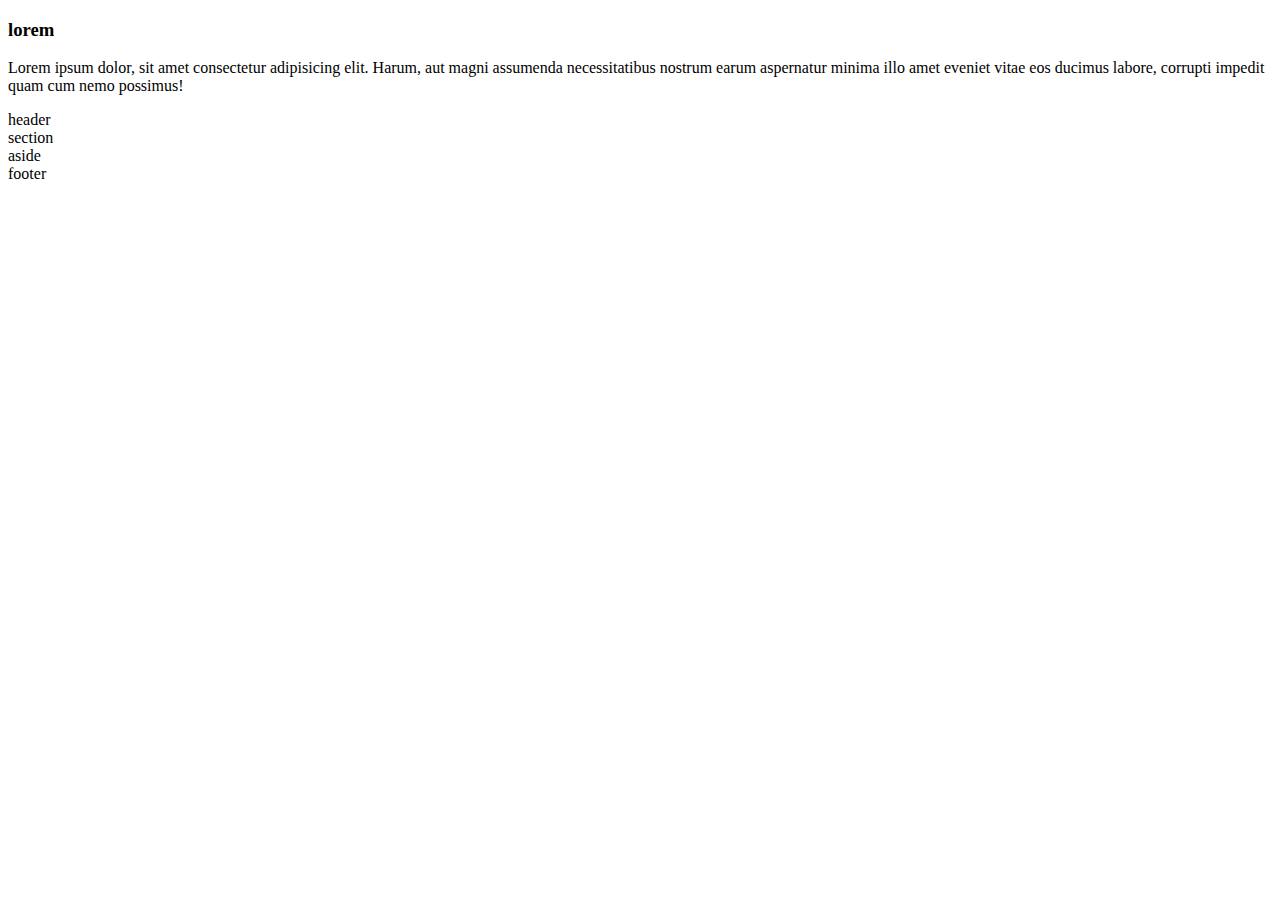
<file: html2/index.html>
<!DOCTYPE html>
<html lang="en">
<head>
    <meta charset="UTF-8">
    <meta name="viewport" content="width=device-width, initial-scale=1.0">
    <title>css totourist</title>
    <link rel="stylesheet" href="style.css2">
</head>
<body>
    <h3>lorem</h3>
    <p>Lorem ipsum dolor, sit amet consectetur adipisicing elit. Harum, 
        aut magni assumenda necessitatibus nostrum earum aspernatur minima illo amet eveniet vitae eos ducimus labore,
        corrupti impedit quam cum nemo possimus!</p>
        <header   class="header"        >
            <div>header</div>
        </header>
        <section>
             <div>section</div>
        </section>
        <aside>
             <div>aside</div>
            </aside>
        <footer>
             <div>footer</div>
            </footer>
       
</body>
</html>
</file>
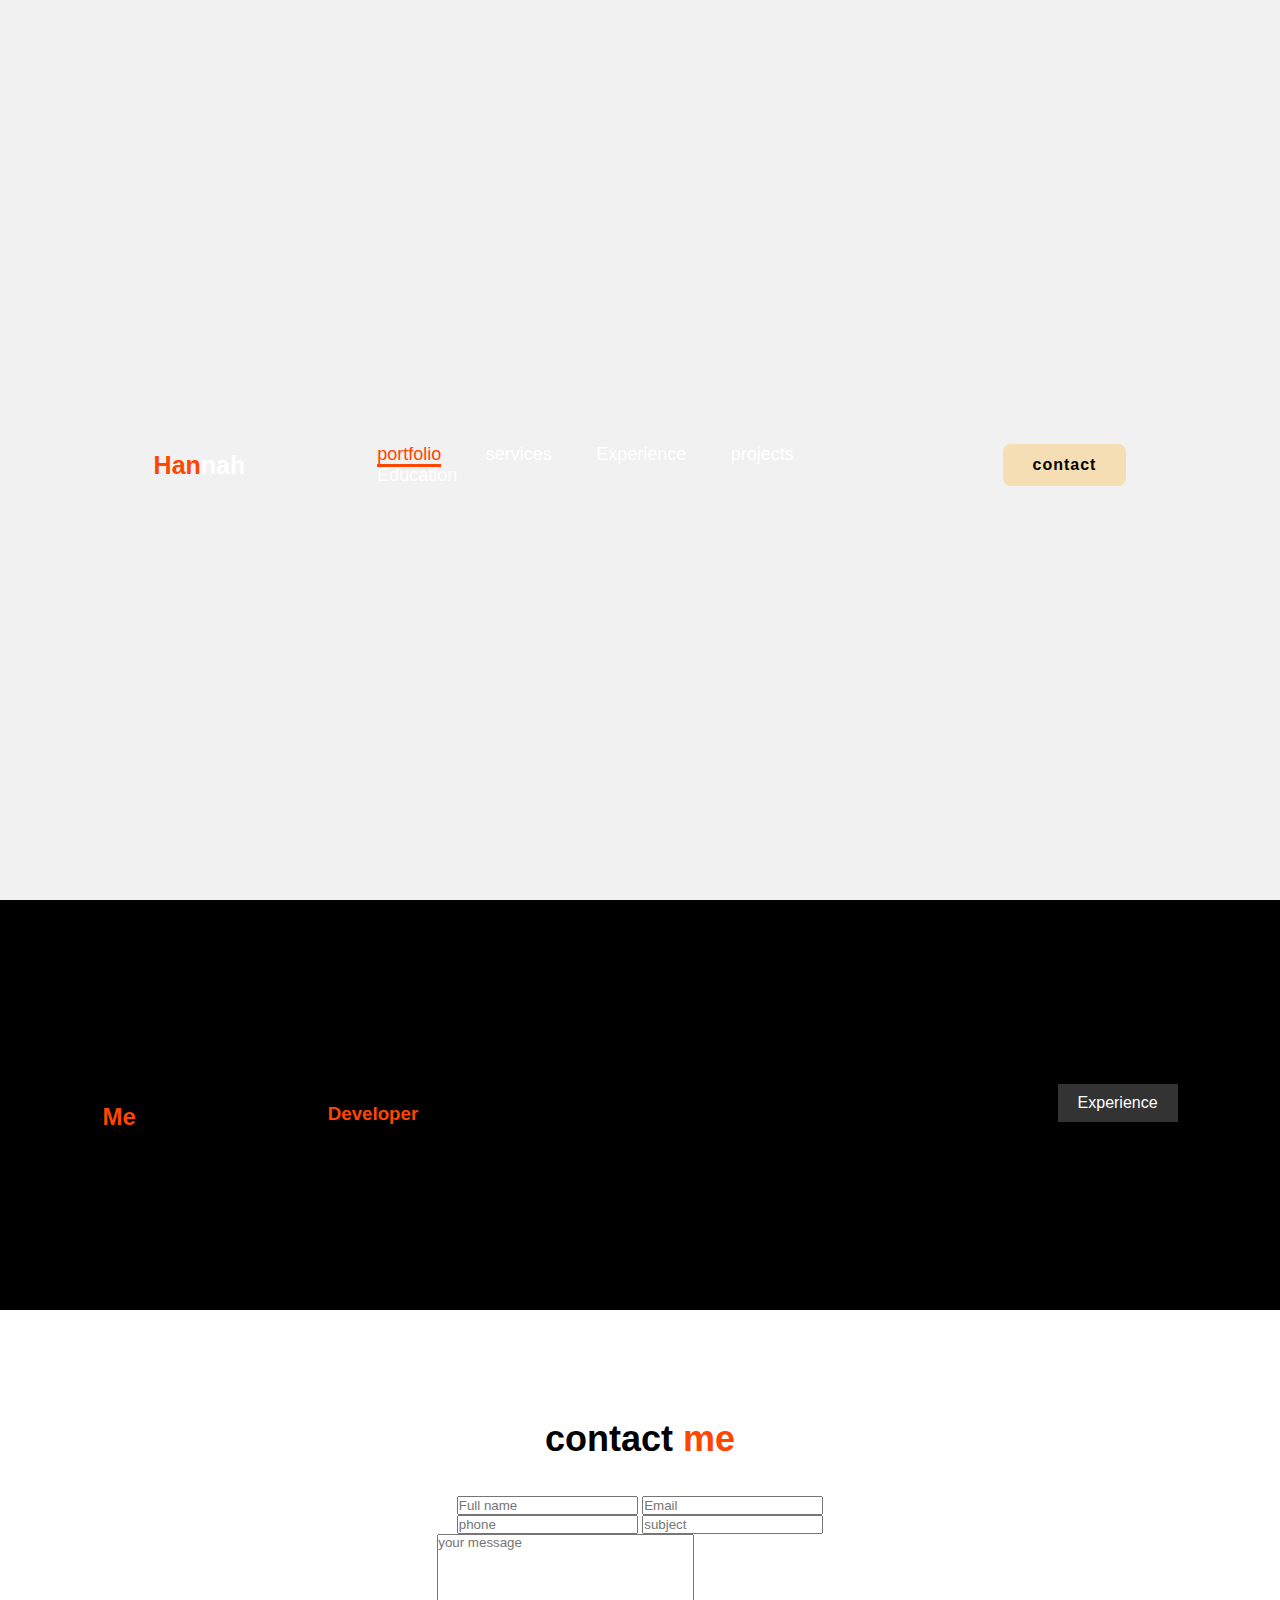
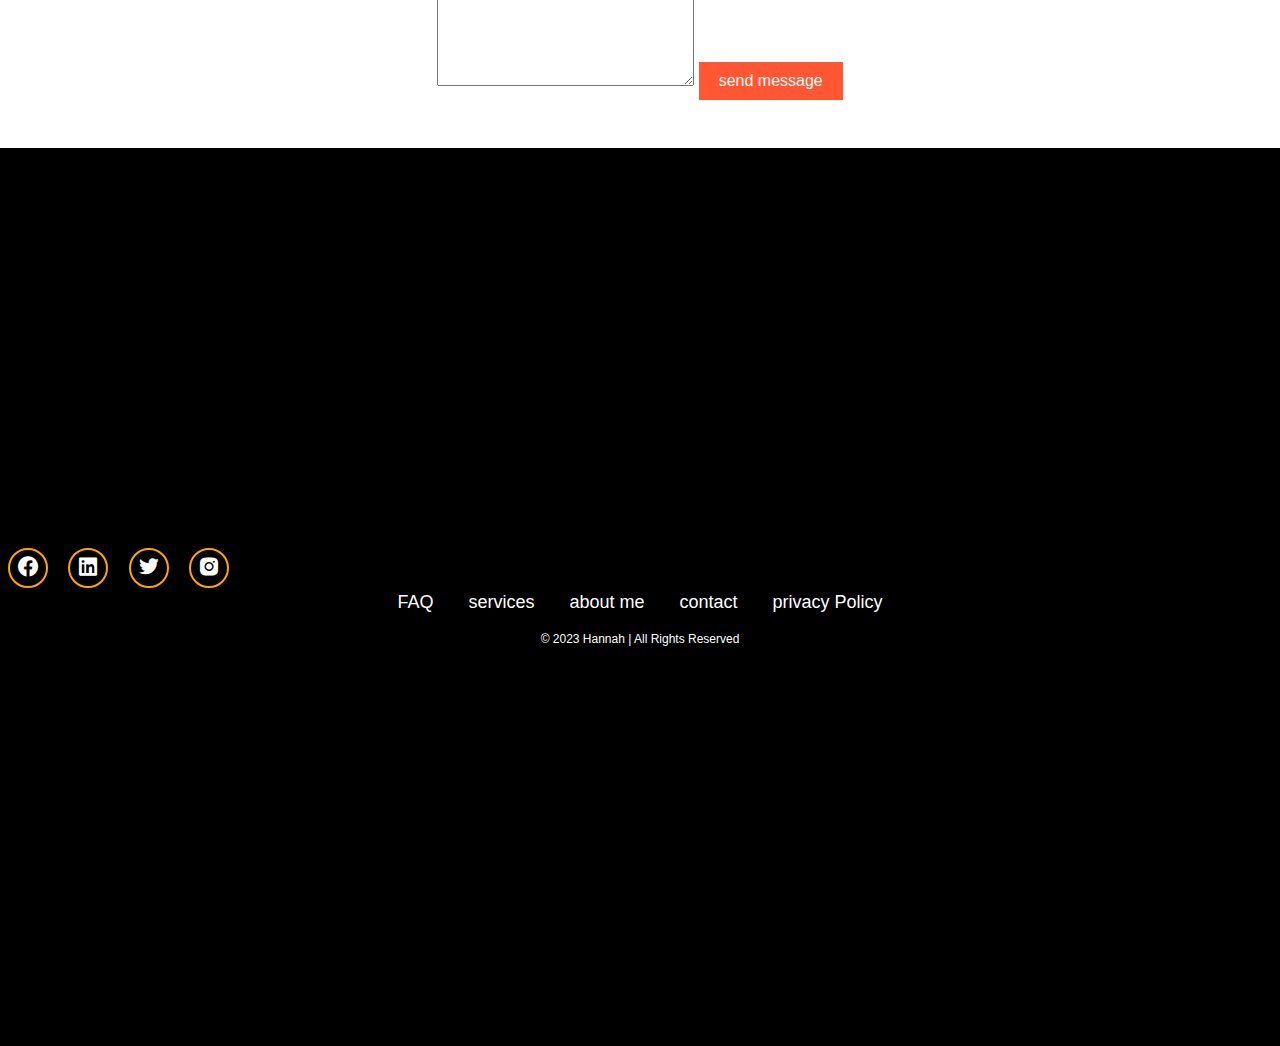
<file: index.html/index.html>
<!DOCTYPE html>
<html lang="en"    >
<head>
    <meta charset="UTF-8">
    <meta name="viewport" 
        content="width=device-width, initial-scale=1.0, maximum-scale=1.0, user-scalable=no">
    <title>simple portfolio</title>
    <link rel="stylesheet" href="./style.css">
    <link href="https://unpkg.com/boxicons@2.1.4/css/boxicons.min.css" rel="stylesheet">
</head> 

<body>
    <header class="header">
        <a href="#"   class="logo" ><span>Han</span>nah</a>
        <nav class="navbar">
            <a href="#"  class="active">portfolio</a>
            <a href="#"       >services</a>
            <a href="#"    >Experience</a>
            <a href="#"   >projects</a>
            <a href="#"       >Education</a>
        </nav>
        <a href="#" class="contact">contact</a>
    </header>


    <section class="home"> 
        <div class="home-content">
            <h3>Hi</h3>
            <h1>I'm <span>Hannah <br></span>a frontend Developer</h1>
            <p>Lorem ipsum dolor sit amet consectetur adipisicing elit. Illo eligendi sit quam quia, nisi,
                quidem nihil deserunt provident aliquid odio delectus! 
                Possimus eveniet dolores non nesciunt blanditiis earum, minus perferendis?</p>
            <div class="btn-box">
                <button  class="btn-1">Hire me</button>
                <button  class="btn-2">Experience</button>
            </div>
        </div>
        <div class="img-box">
            <img src="photo16732529236.jpg" alt="Profile picture of Hannah">
        </div>
        </section>


       <section class="about">
        <h2  class="heading" >about <span>Me</span></h2>
        <h3>frontend <span>Developer</span></h3>
        <p>Lorem ipsum dolor sit amet consectetur adipisicing elit. Illo eligendi sit quam quia, nisi,
             quidem nihil deserunt provident aliquid odio delectus! 
             Possimus eveniet dolores non nesciunt blanditiis earum, minus perferendis?</p>
             <a href="#"   class="btn-2">Experience</a>
    </section>


    <section   class="contact-form"  >
       <h2  class="contact-me"  >contact <span>me</span></h2>  
       <form action="#">
          <div   class="input-box"  >
            <input type="text"  placeholder="Full name"   >
            <input type="email"   placeholder="Email"          >
        </div>
    

        <div   class="input-box"  >
            <input type="tel"  placeholder="phone"   >
            <input type="text"   placeholder="subject"          >
        </div>

        <textarea name="message"  cols="30" rows="10" placeholder="your message" ></textarea>
        <input type="submit" value="send message"  class="btn-1">
    </form>
    </section>
    
    <footer class="footer">
    <div class="social">
        <a href="#"><i class="bx bxl-facebook-circle"></i></a>
        <a href="#"><i class="bx bxl-linkedin-square"></i></a>
        <a href="#"><i class="bx bxl-twitter"></i></a>
        <a href="#"><i class="bx bxl-instagram-alt"></i></a>        
    </div>
    <ul   class="list" >
        <li><a href="#">FAQ</a></li>
        
        <li> <a href="#">services</a></li>
        
        <li><a href="#">about me</a></li>
      
        <li><a href="#">contact</a></li>
            
        <li><a href="#">privacy Policy</a></li>
    </ul>
    <p class="copyright" >© 2023 Hannah | All Rights Reserved</p>
    </footer>
    </body>
   </html>
</file>
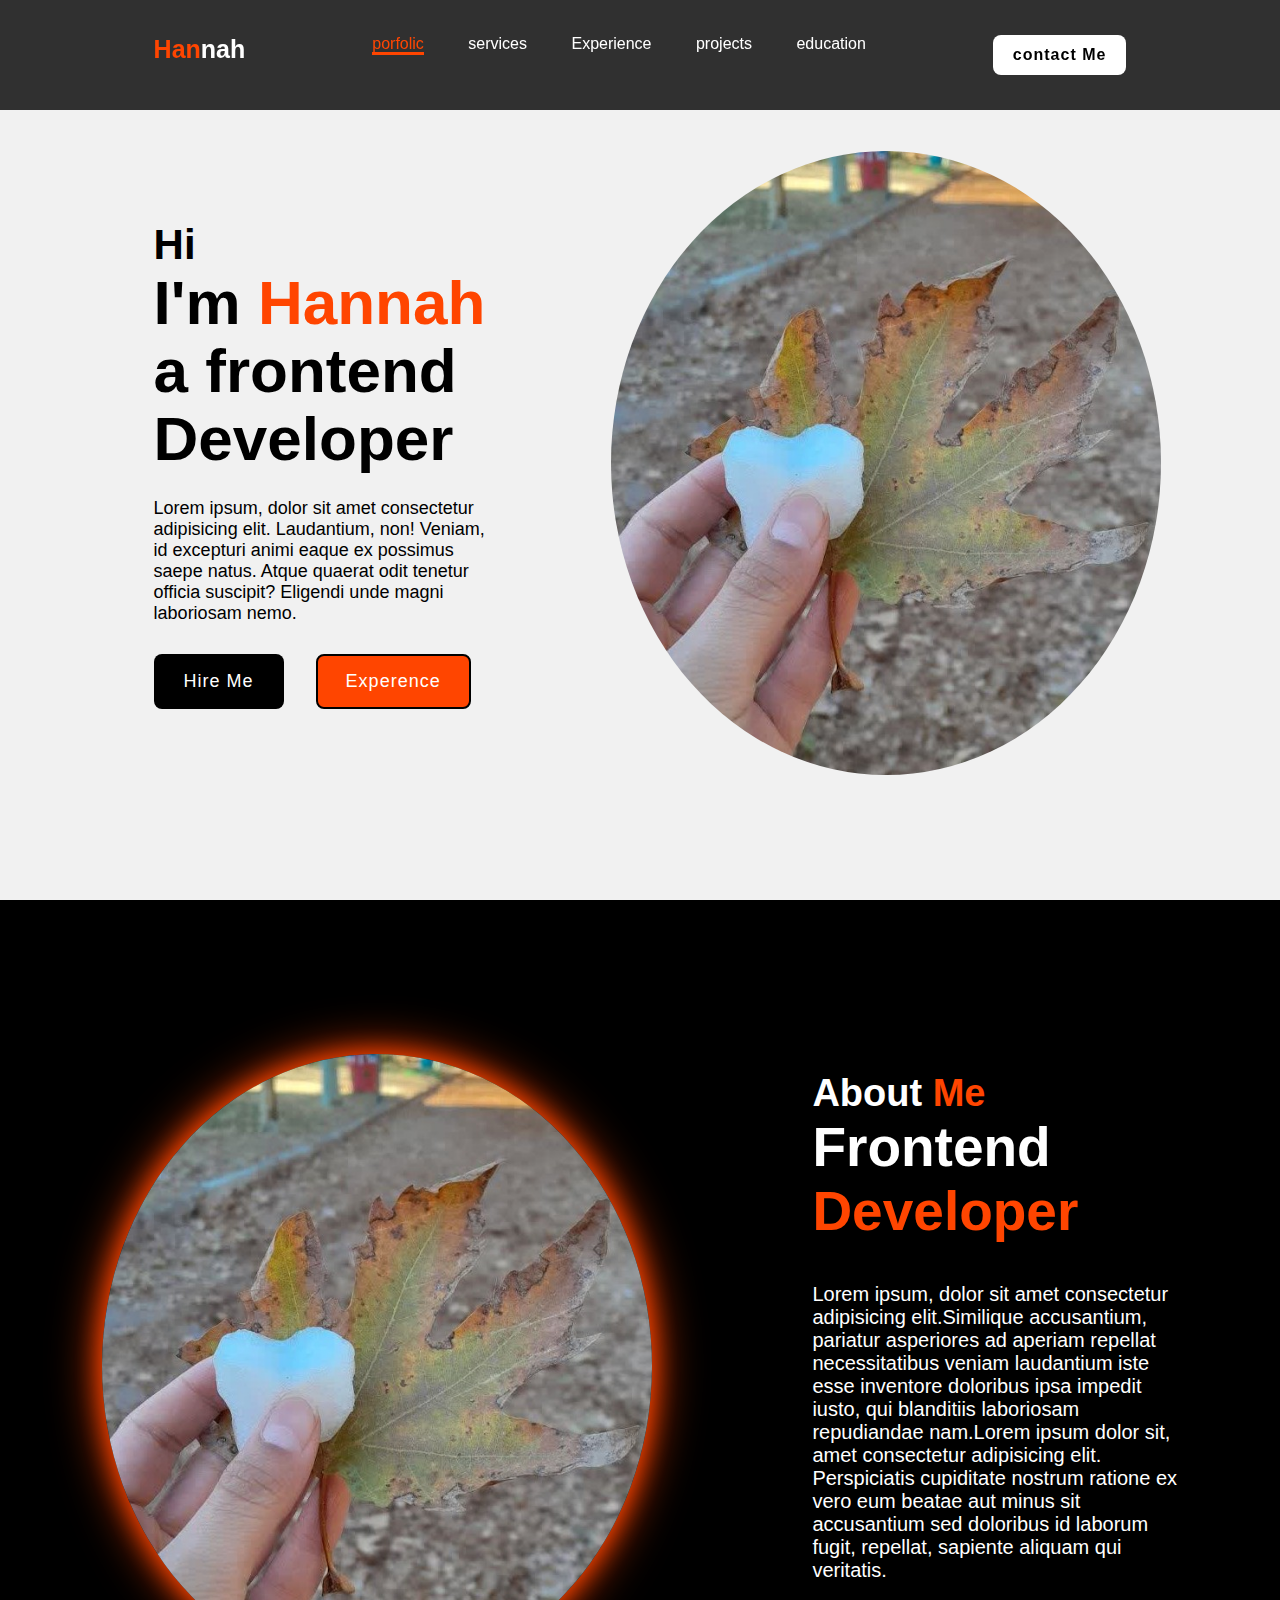
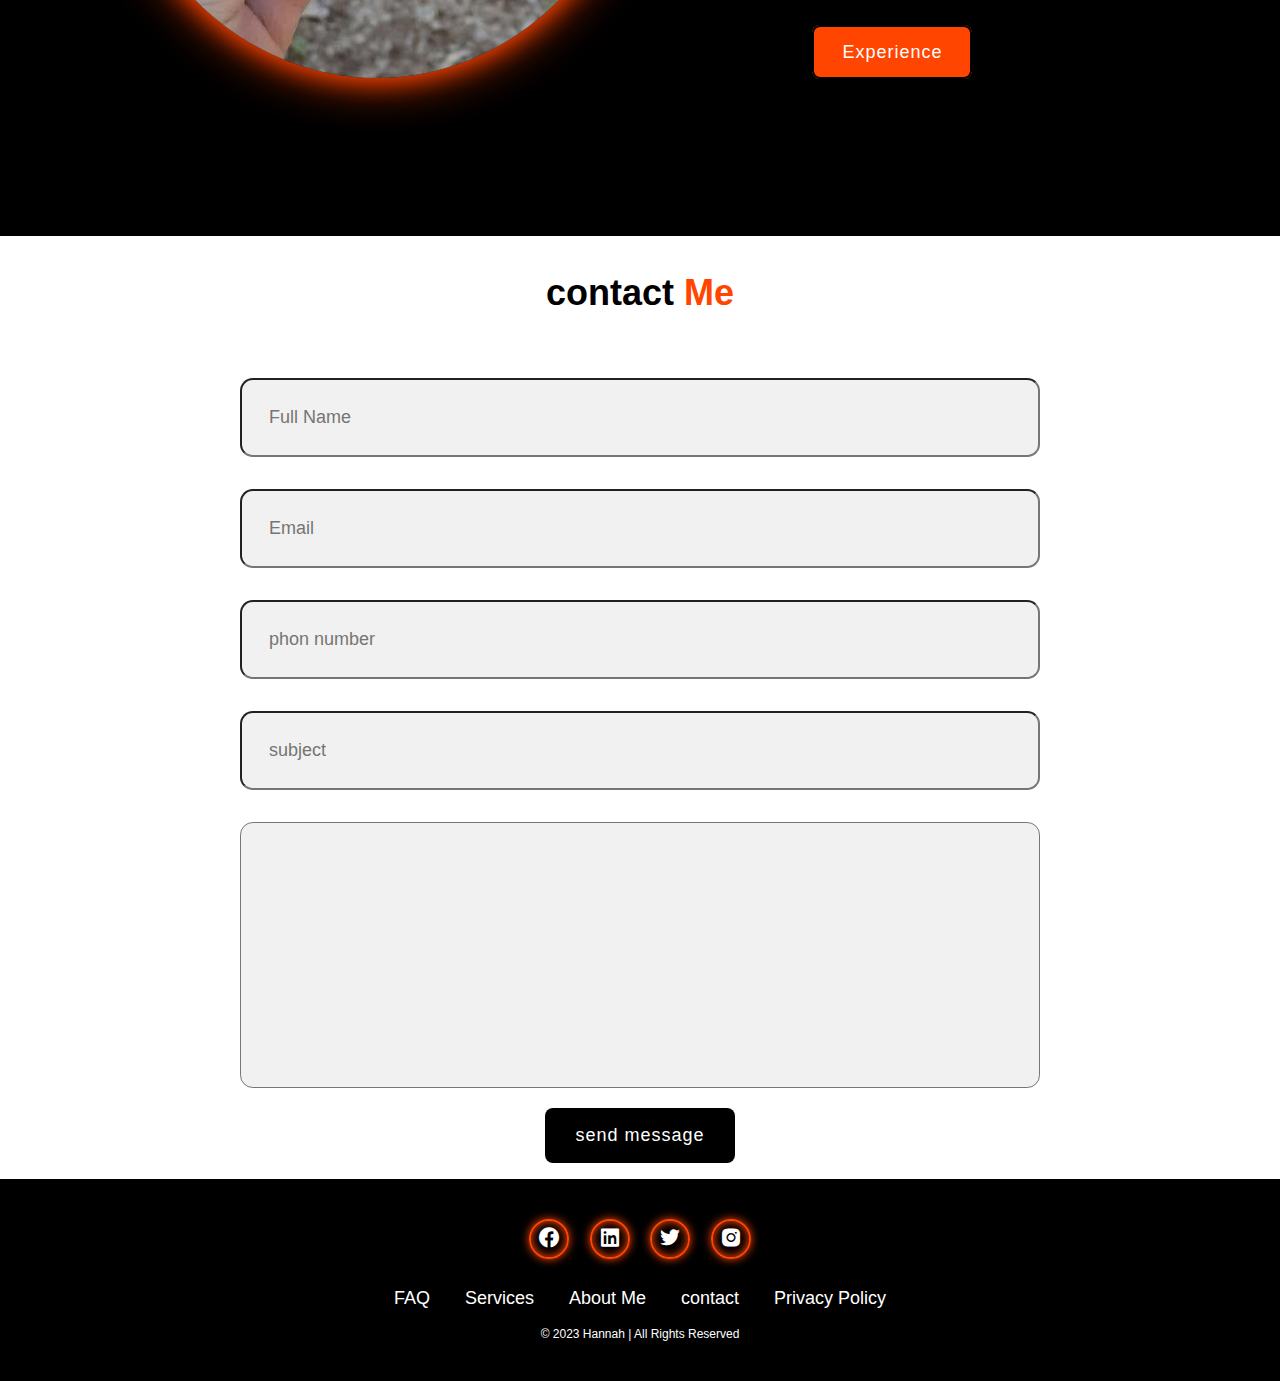
<file: index.html2/index.html>
<!DOCTYPE html>
<html lang="en">
<head>
    <meta charset="UTF-8">
    <meta name="viewport" content="width= , initial-scale=1.0">
    <title>simple portfolio</title>
    <link rel="stylesheet" href="style.css">
    <link href='https://unpkg.com/boxicons@2.1.4/css/boxicons.min.css' rel='stylesheet'>
</head>
<body>
    <header class="header">
        <a href="#" class="logo"><span>Han</span>nah</a>
    

    <nav class="navbar">
        <a href="#" class="active">porfolic</a>
        <a href="#">services</a>
        <a href="#">Experience</a>
        <a href="#">projects</a>
        <a href="#">education</a>
    </nav>

         <a href="#"  class="contact">contact Me</a>
    </header>

    <section class="home">
        <div class="home-content">
            <h3>Hi</h3>

            <h1>I'm <span>Hannah<br></span>a frontend
            Developer</h1>

            <p>Lorem ipsum, dolor sit amet consectetur adipisicing elit. Laudantium, 
                non! Veniam, id excepturi animi eaque ex possimus saepe natus.
                 Atque quaerat odit tenetur officia suscipit? Eligendi unde magni laboriosam nemo.</p>
       
            <div class="btn-box">
                <button class="btn-1">Hire Me</button>
                <button class="btn-2">Experence
                </button>
            </div>
        </div>
        <div class="img-box">
            <img src="img.jpg" alt="">
        </div>
    </section>

    <section class="about">

        <div class="about-img">
            <img src="img.jpg" alt="">
        </div>

        <div class="about-content">
            <h2  class="heading" >About <span>Me</span>
            </h2>
            <h3>Frontend <span>Developer</span></h3>
            <p>Lorem ipsum, dolor sit amet consectetur adipisicing elit.Similique accusantium, 
                 pariatur asperiores ad aperiam repellat necessitatibus veniam laudantium
                  iste esse inventore doloribus ipsa impedit iusto, qui blanditiis 
                  laboriosam repudiandae nam.Lorem ipsum dolor sit, amet consectetur adipisicing elit. Perspiciatis cupiditate nostrum ratione ex vero eum beatae aut minus sit accusantium sed doloribus id laborum fugit, 
                  repellat, sapiente aliquam qui veritatis.</p>
                  <a href="#"   class="btn-2">Experience</a>
        </div>
    </section>

    <section class="contact-form" >
        <h2 class="contact-me" >contact <span>Me</span></h2>

        <form action="#">

            <div class="input-box">
                <input type="text" placeholder="Full Name">
                <input type="email"         
                placeholder="Email">
            </div>

            <div class="input-box">
                <input type="number" placeholder="phon number">
                <input type="text"         
                placeholder="subject">
            </div>

            <textarea name="" id=""  cols="30" rows="10" placeholder="Your message" >
            </textarea>
            <input type="submit"   value="send message"
            class="btn-1">
        </form>
    </section>

    <footer class="footer">

        <div class="social">
            <a href="#"><i class='bx bxl-facebook-circle'></i></a>
            <a href="#"><i class='bx bxl-linkedin-square'></i></a>
            <a href="#"><i class='bx bxl-twitter'></i></a>
            <a href="#"><i class='bx bxl-instagram-alt'></i></a>
           </div>

           <ul class="list">
            <li>
                <a href="#">FAQ</a>
            </li>
            <li>
                <a href="#">Services</a>
            </li>
            <li>
                <a href="#">About Me</a>
            </li>
            <li>
                <a href="#">contact</a>
            </li>
            <li>
                <a href="#">Privacy Policy</a>
            </li>
           </ul>

           <p   class="copyright" >© 2023 Hannah | All Rights Reserved</p>
    </footer>
</body>
</html>
</file>
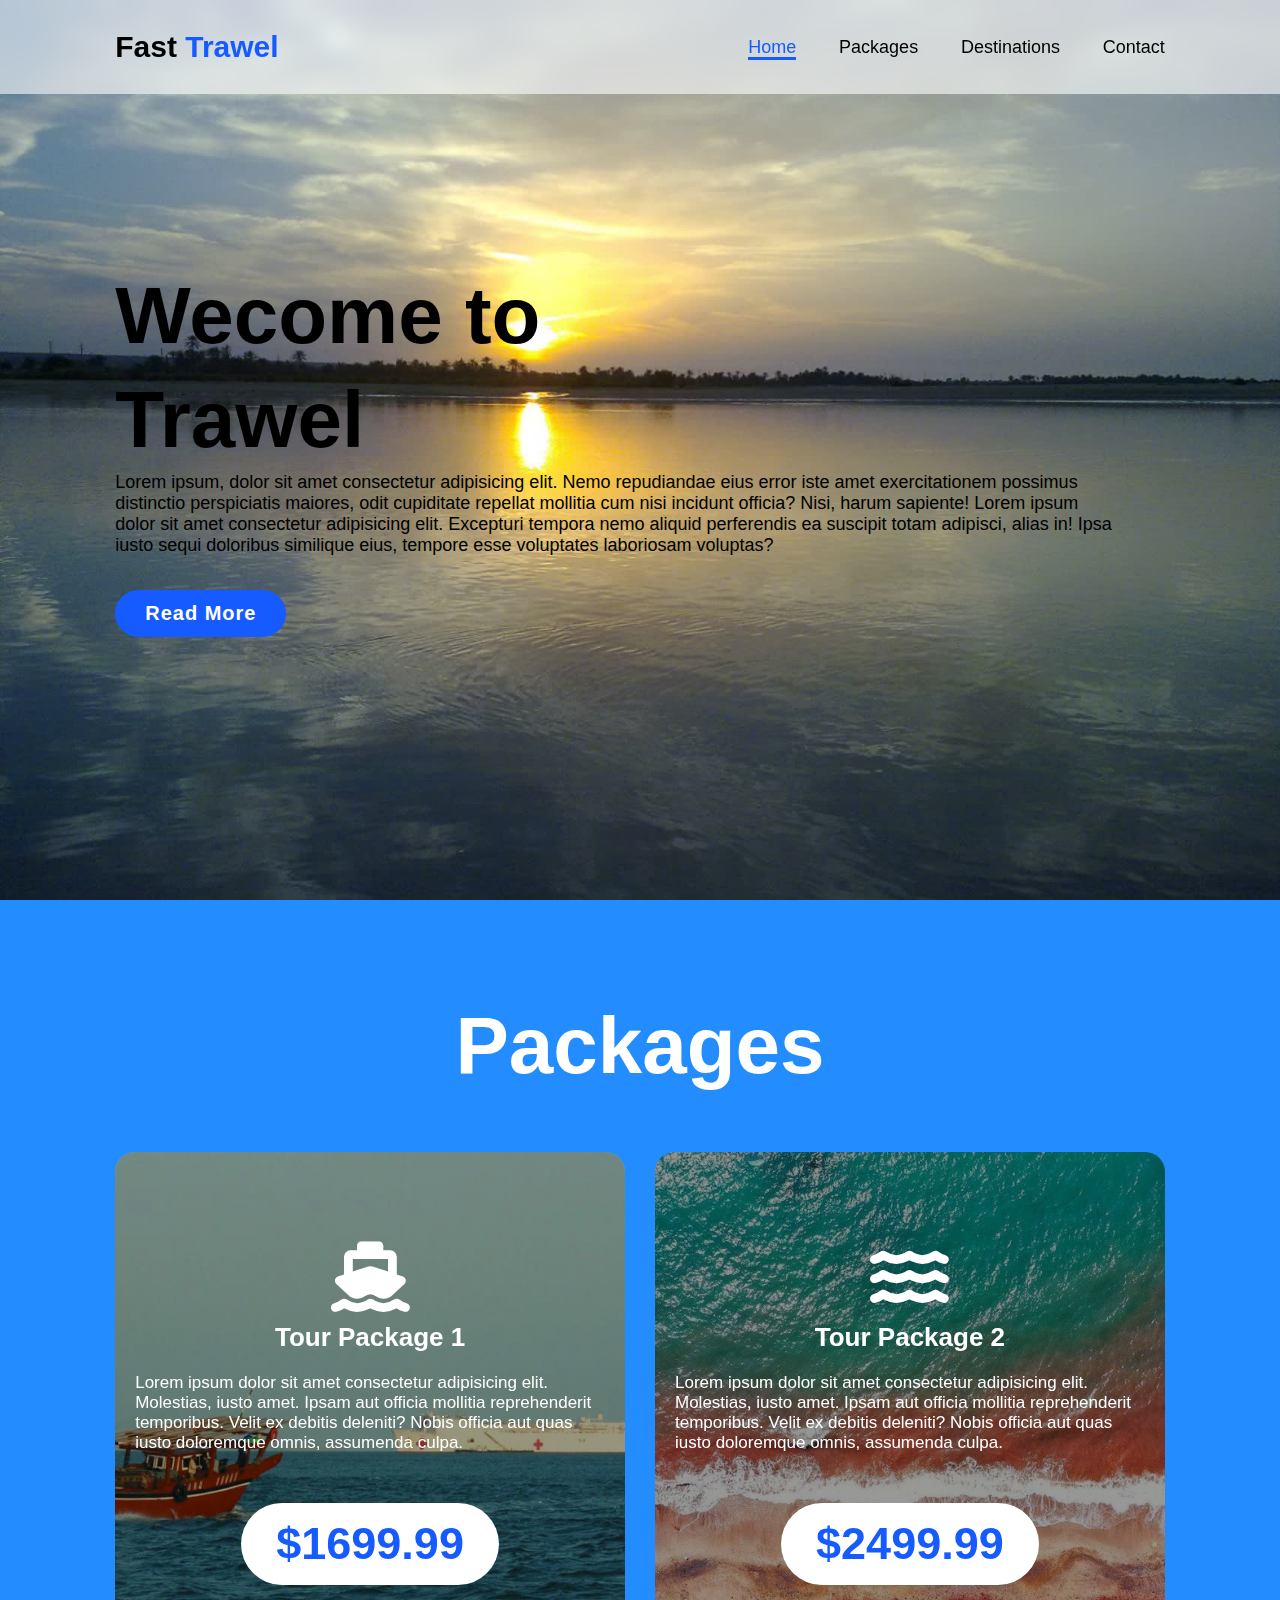
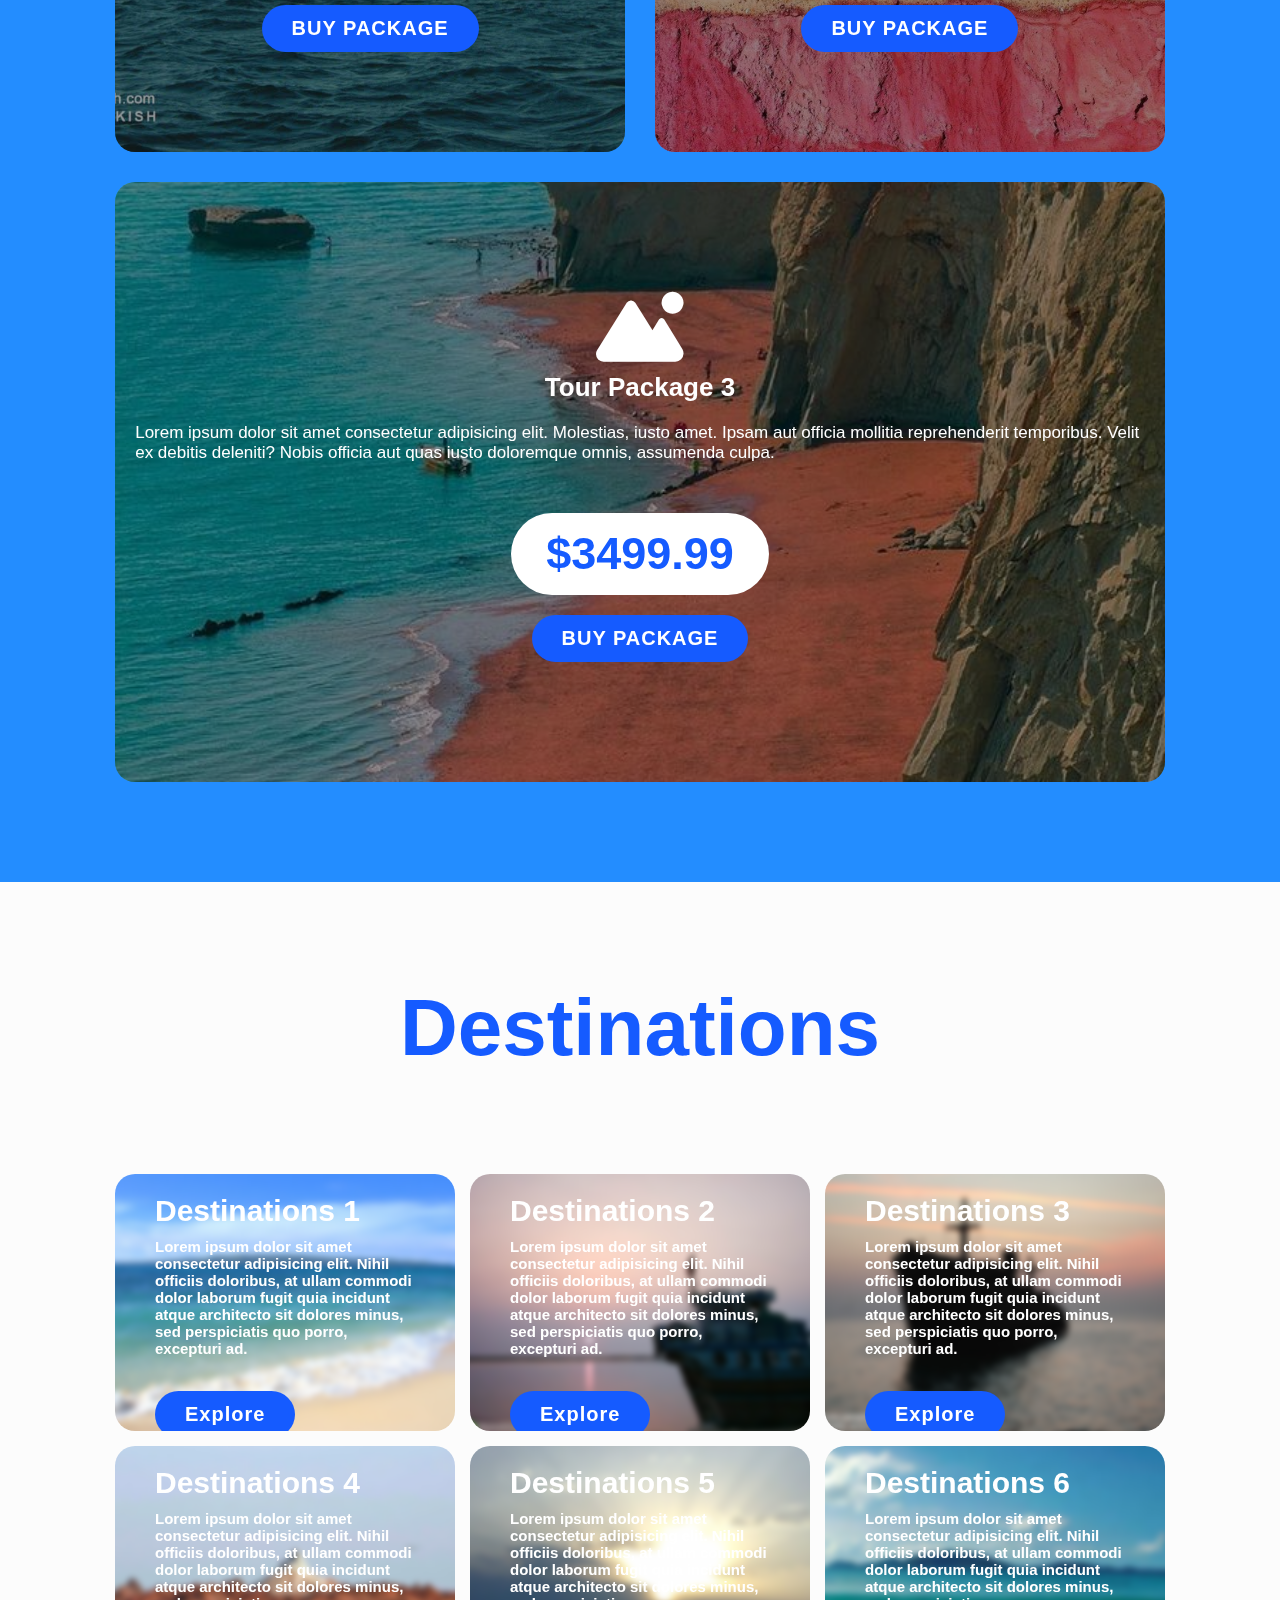
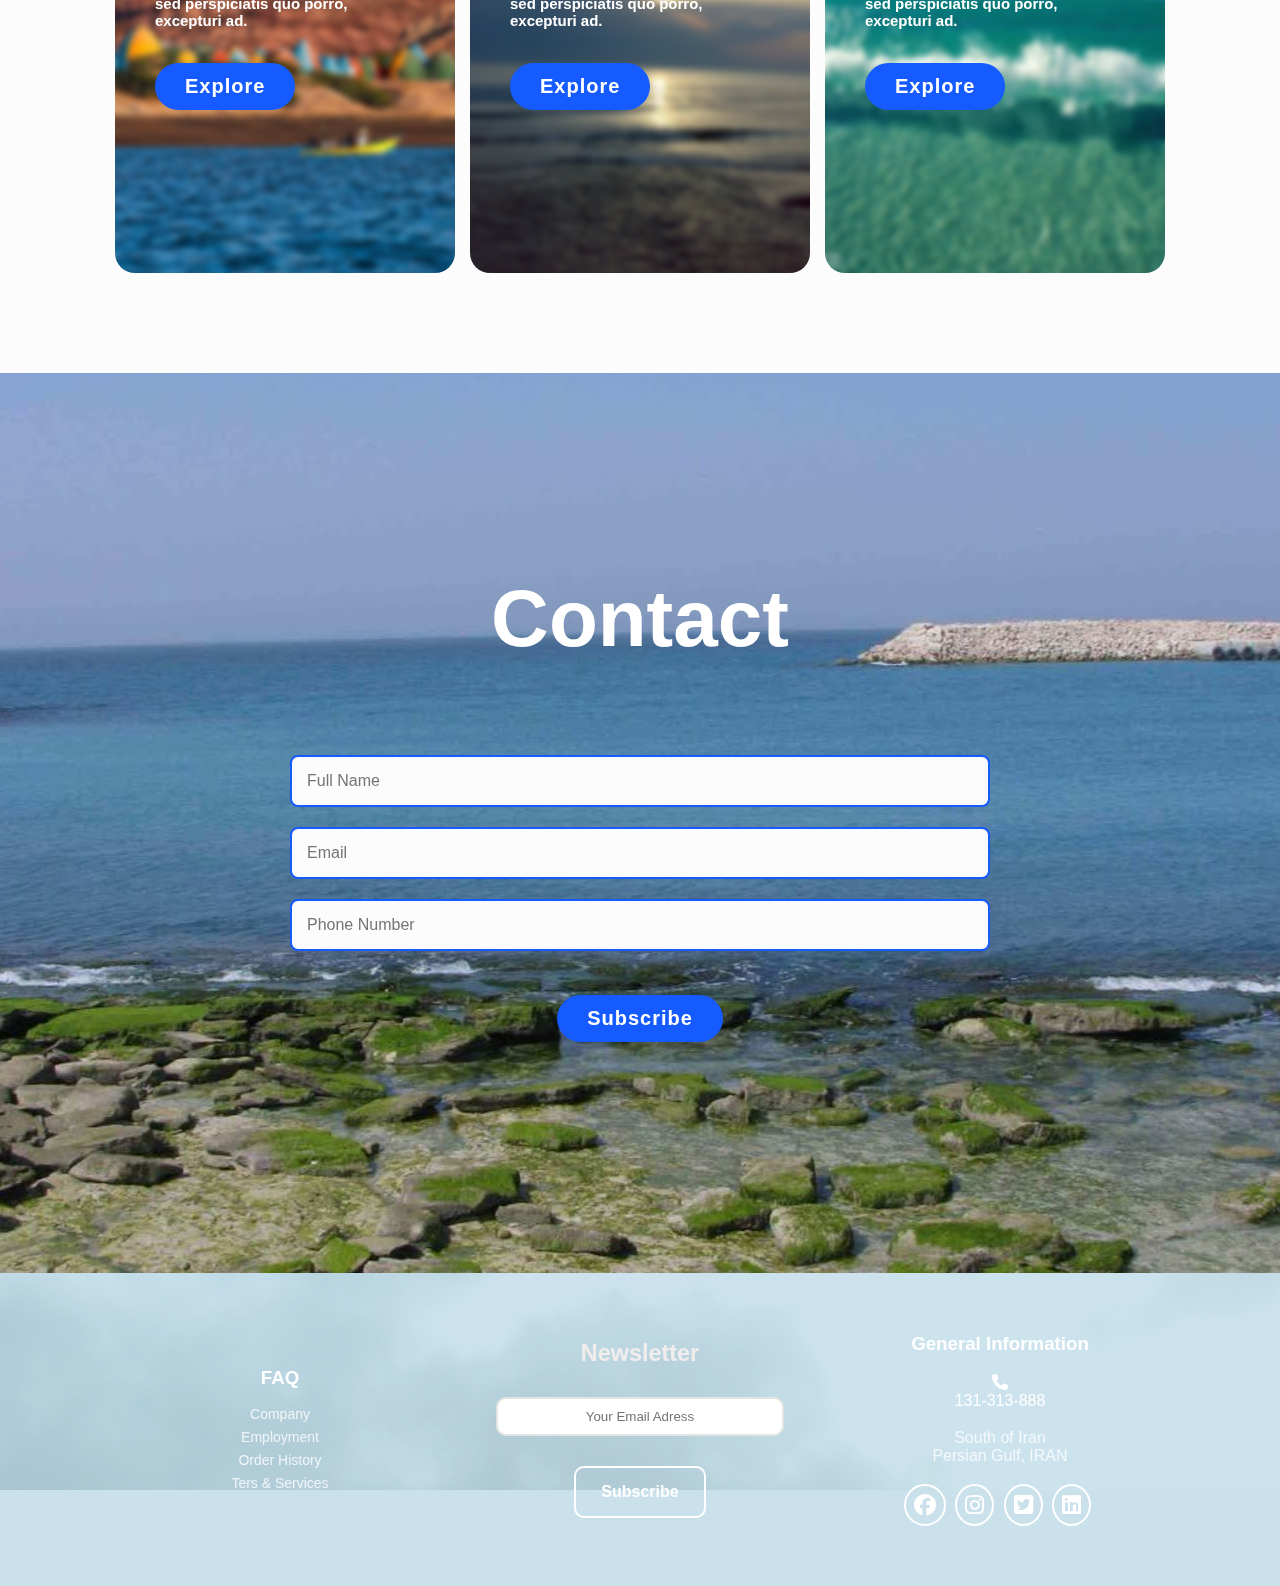
<file: index.html5/index.html>
<!DOCTYPE html>
<html lang="en">
<head>
    <meta charset="UTF-8">
    <meta name="viewport" content="width=device-width, initial-scale=1.0">
    <title>Responsive Travel Website</title>
    <link rel="stylesheet" href="style.css">
    <link rel="stylesheet" href="https://cdnjs.cloudflare.com/ajax/libs/font-awesome/6.5.1/css/all.min.css">
</head>
<body>
    <header class="header">
        <a href="#home"
         class="Logo">Fast <span>Trawel</span></a>

         <i class="fa-solid fa-bars" id="menu-icon"></i>

    <nav class="navbar">
        <a href="#home"  class="active">Home</a>
        <a href="#packages">Packages</a>
        <a href="#destinations">Destinations</a>
        <a href="#contact">Contact</a>
    </nav>
    </header>

    <section class="home" id="home" >

        <div class="home-contact">
            <h1>Wecome to <br> <span>Trawel
    </span></h1>
    <p>Lorem ipsum, dolor sit amet consectetur adipisicing elit. Nemo repudiandae eius error iste amet exercitationem possimus distinctio perspiciatis maiores, odit cupiditate repellat mollitia cum
         nisi incidunt officia? Nisi, harum sapiente! 
         Lorem ipsum dolor sit amet consectetur adipisicing elit. Excepturi tempora nemo aliquid perferendis ea suscipit totam adipisci, alias in! Ipsa iusto sequi doloribus similique eius, 
         tempore esse voluptates laboriosam voluptas?</p>
         <a href="#" class="btn">Read More</a>
        </div> 
    </section>

    <section class="packages"  id="packages">

        <h2 class="heading">Packages</h2>
        
        <div class="packages-container">
            <div class="packages-box">
                <i class="fa-solid fa-ship"></i>
                    <h3>Tour Package 1</h3>
                      <p>Lorem ipsum dolor sit amet consectetur adipisicing elit. Molestias,
                         iusto amet. Ipsam aut officia mollitia reprehenderit temporibus.
                         Velit ex debitis deleniti?
                         Nobis officia aut quas iusto doloremque omnis, assumenda culpa.
                        </p>
                    <h2>$1699.99</h2>
                    <a href="#" class="btn">BUY PACKAGE
                    </a>
                    </div>

         <div class="packages-box">
            <i class="fa-solid fa-water"></i>
             <h3>Tour Package 2</h3>
          <p>Lorem ipsum dolor sit amet consectetur adipisicing elit. Molestias,
             iusto amet. Ipsam aut officia mollitia reprehenderit temporibus.
             Velit ex debitis deleniti?
             Nobis officia aut quas iusto doloremque omnis, assumenda culpa.
            </p>
        <h2>$2499.99</h2>
        <a href="#" class="btn">BUY PACKAGE
        </a>
        </div>

        <div class="packages-box">
            <i class="fa-solid fa-mountain-sun"></i>
            <h3>Tour Package 3</h3>
              <p>Lorem ipsum dolor sit amet consectetur adipisicing elit. Molestias,
                 iusto amet. Ipsam aut officia mollitia reprehenderit temporibus.
                 Velit ex debitis deleniti?
                 Nobis officia aut quas iusto doloremque omnis, assumenda culpa.
                </p>
            <h2>$3499.99</h2>
            <a href="#" class="btn">BUY PACKAGE
            </a>
            </div>
        </div>
    </section>

    <section class="destinations" id="destinations">

        <h2 class="heading">Destinations</h2>

        <div class="destinations-container">

            <div class="destinations-box"  data-tilt  >
                <img src="img3.jpg" alt="">
                <div class="destinations-info">
                    <h4>Destinations 1</h4>
                    <p>Lorem ipsum dolor sit amet consectetur adipisicing elit.
                    Nihil officiis doloribus, at ullam commodi dolor 
                        laborum fugit quia incidunt atque architecto sit dolores minus, 
                        sed perspiciatis quo porro, excepturi ad.</p>
                        <button class="btn">Explore</button>
                </div>
            </div>

            <div class="destinations-box"  data-tilt  >
                <img src="img4.jpg" alt="">

                <div class="destinations-info">
                    <h4>Destinations 2</h4>
                    <p>Lorem ipsum dolor sit amet consectetur adipisicing elit.
                    Nihil officiis doloribus, at ullam commodi dolor 
                        laborum fugit quia incidunt atque architecto sit dolores minus, 
                        sed perspiciatis quo porro, excepturi ad.</p>
                        <button class="btn">Explore</button>
                </div>
            </div>
            <div class="destinations-box"  data-tilt  >
                <img src="img10.jpg" alt="">
                <div class="destinations-info">
                    <h4>Destinations 3</h4>
                    <p>Lorem ipsum dolor sit amet consectetur adipisicing elit.
                    Nihil officiis doloribus, at ullam commodi dolor 
                        laborum fugit quia incidunt atque architecto sit dolores minus, 
                        sed perspiciatis quo porro, excepturi ad.</p>
                        <button class="btn">Explore</button>
                </div>
            </div>
            <div class="destinations-box"  data-tilt  >
                <img src="img19.jpg" alt="">
                <div class="destinations-info">
                    <h4>Destinations 4</h4>
                    <p>Lorem ipsum dolor sit amet consectetur adipisicing elit.
                    Nihil officiis doloribus, at ullam commodi dolor 
                        laborum fugit quia incidunt atque architecto sit dolores minus, 
                        sed perspiciatis quo porro, excepturi ad.</p>
                        <button class="btn">Explore</button>
                </div>
            </div>

            <div class="destinations-box"  data-tilt  >
                <img src="img5.jpg" alt="">

                <div class="destinations-info">
                    <h4>Destinations 5</h4>
                    <p>Lorem ipsum dolor sit amet consectetur adipisicing elit.
                    Nihil officiis doloribus, at ullam commodi dolor 
                        laborum fugit quia incidunt atque architecto sit dolores minus, 
                        sed perspiciatis quo porro, excepturi ad.</p>
                        <button class="btn">Explore</button>
                </div>
            </div>
            <div class="destinations-box"  data-tilt  >
                <img src="img9.jpg" alt="">
                <div class="destinations-info">
                    <h4>Destinations 6</h4>
                    <p>Lorem ipsum dolor sit amet consectetur adipisicing elit.
                    Nihil officiis doloribus, at ullam commodi dolor 
                        laborum fugit quia incidunt atque architecto sit dolores minus, 
                        sed perspiciatis quo porro, excepturi ad.</p>
                        <button class="btn">Explore</button>
                </div>
            </div>
        </div>
    </section>
   <section class="contact"  id="contact"  >
      <h2 class="heading">Contact</h2>
       <form action="">

        <div class="input-box">
            <input type="text" placeholder="Full Name">
             <input type="email"  placeholder="Email" >
              <input type="number" placeholder="Phone Number">
        </div>

        <input type="submit" value="Subscribe" class="btn">
       </form>
   </section>
   <footer class="footer">
    <div class="faq">
        <h3>FAQ</h3>
        <ul>
            <li><a href="#">Company</a></li>
            <li><a href="#">Employment</a></li>
            <li><a href="#">Order History</a></li>
            <li><a href="#">Ters & Services</a></li>
        </ul>
    </div>
    <div class="news">
        <h3>Newsletter</h3>
        <input type="text"    placeholder="Your Email Adress">
        <button>Subscribe</button>
    </div>
    <div class="info">
        <h3>General Information</h3>
        <div class="phone">
            <i class="fa-solid fa-phone"></i>
            <p>131-313-888</p>
        </div>

        <ul>
        <li><a href="#">South of Iran</a></li> 
        <li><a href="#">Persian Gulf, IRAN</a></li>
        </ul>
        <div class="icon">
            <i class="fa-brands fa-facebook"></i>
            <i class="fa-brands fa-instagram"></i>
            <i class="fa-brands fa-square-twitter"></i>
            <i class="fa-brands fa-linkedin"></i>
        </div>

    </div>
   </footer>
    <script  src="script.js" ></script>
    <script  src="tilt.js" ></script>
</body>
</html>
</file>
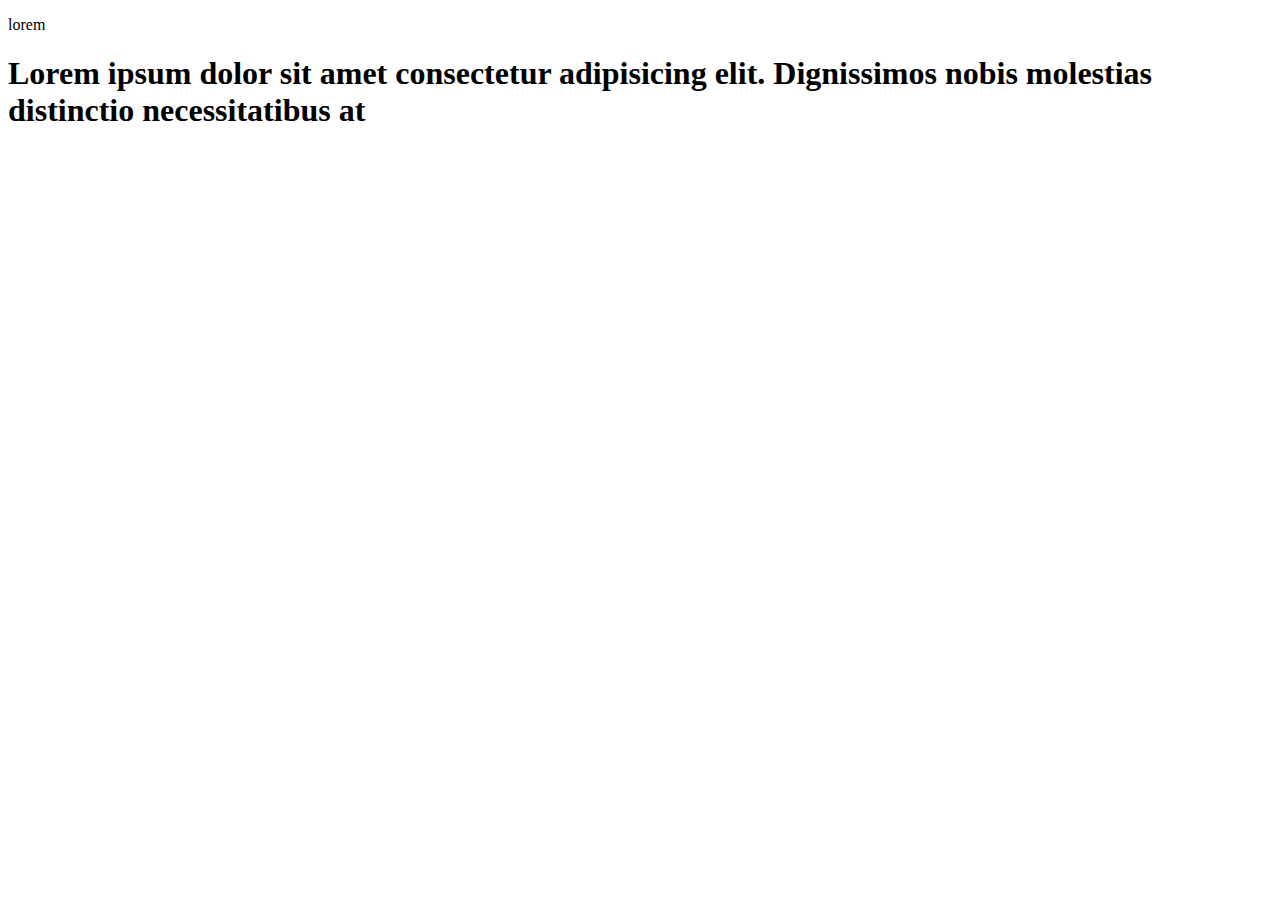
<file: index.html6/index.html>
<!DOCTYPE html>
<html lang="en">
<head>
    <meta charset="UTF-8">
    <meta name="viewport" content="width=device-width, initial-scale=1.0">
    <title>Document</title>
</head>
<body>
    <p>lorem</p>
    <h1>Lorem ipsum dolor sit amet consectetur adipisicing elit. Dignissimos nobis molestias 
    distinctio necessitatibus at</h1>
    
    
</body>
</html>
</file>
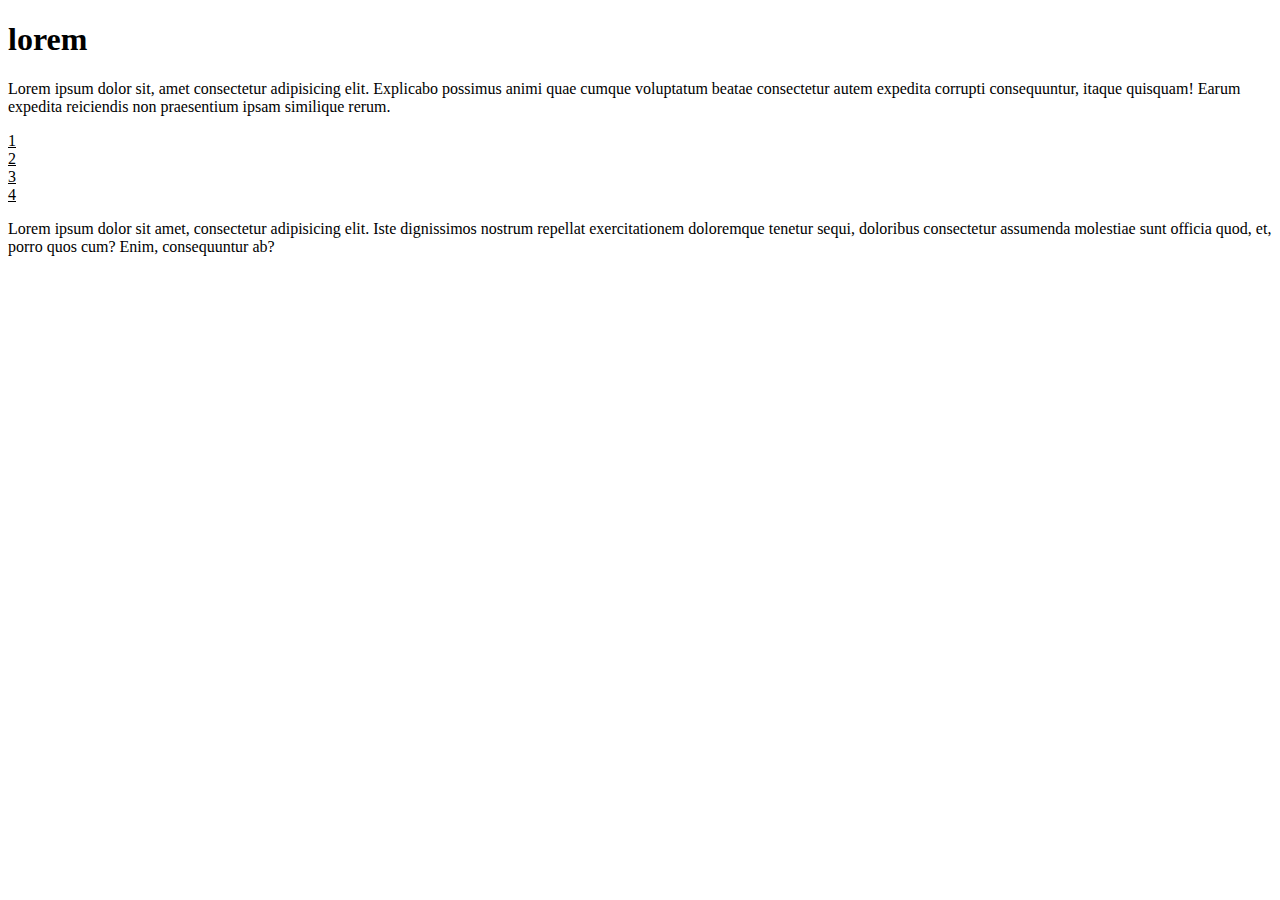
<file: index.html7/index.html>
<!DOCTYPE html>
<html lang="en">
<head>
    <meta charset="UTF-8">
    <meta name="viewport" content="width=device-width, initial-scale=1.0">
    <title>Document</title>
</head>
<body>
    <h1>lorem</h1>
    <p>Lorem ipsum dolor sit, amet consectetur adipisicing elit. Explicabo possimus animi quae cumque voluptatum beatae consectetur autem expedita corrupti consequuntur, itaque quisquam! Earum expedita reiciendis non 
        praesentium ipsam similique rerum.</p>
    <u>
        <li>1</li>
        <li>2</li>
        <li>3</li>
        <li>4</li>
    </u>
    <p>Lorem ipsum dolor sit amet, consectetur adipisicing elit. Iste dignissimos nostrum repellat exercitationem doloremque tenetur sequi, doloribus consectetur assumenda molestiae sunt officia quod, et, porro quos cum? 
        Enim, consequuntur ab?</p>
</body>
</html>
</file>
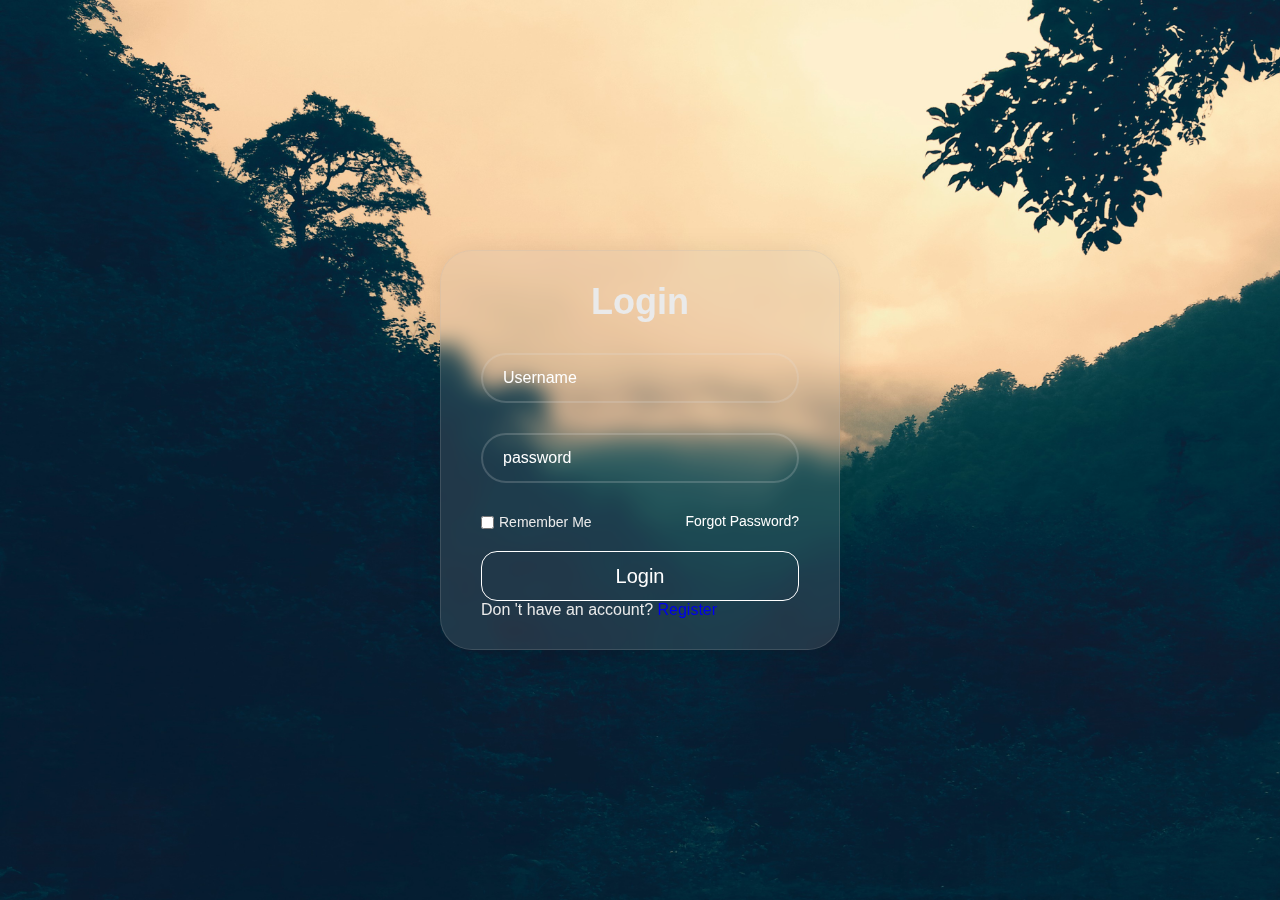
<file: index.html4/inex.html>
<!DOCTYPE html>
<html lang="en">
<head>
    <meta charset="UTF-8">
    <meta name="viewport" content="width=device-width, initial-scale=1.0">
    <title>Login Form</title>
    <link rel="stylesheet" href="style.css">
    <link href='https://unpkg.c om/boxicons@2.1.4/css/boxicons.min.css' rel='stylesheet'>
</head>
<body>
    <div class="wrapper">

        <form action="submit" >

            <h1>Login</h1>

            <div class="input-box">
                <input type="text"
                 placeholder="Username" required>
                 <i class='bx bxs-user'></i>
            </div>
            <div class="input-box">
                <input type="password"
                 placeholder="password" required>
                 <i class='bx bxs-lock-alt'></i>
                 
            </div>

            <div class="remember-forgot">

                <div class="remember">
                    <input type="checkbox">
                    <label for="">Remember Me</label>
                </div>

                <a href="#">Forgot Password?</a>
            </div>

            <button type="submit" class="btn" >Login
            </button>

          <div class="register-Link">
            <p>Don 't have an account?
                <a href="#">Register</a></p>
          </div> 
        </form>
     </div>
    </body>
</html>
</file>
<file: index.html/style.css>
*{ margin: 0;
  padding: 0;
  box-sizing: border-box;
  font-family: 'Poppins' , sans-serif;
  text-decoration: none;
  list-style: none;
  }

  .header{
  position: fixed;
  top: 0;
  left: 0;
  width: 100%;
  padding: 35px 12px;
  background: rgba(0, 0, 0, 0.8);
  backdrop-filter: blur(10px);
  display: flex;
  justify-content: space-between;
  align-items: center;
  z-index: 100;

}

.logo{
  font-size: 25px;
  color: white;
  font-weight: 600;
  transition: 0.3s ease;

}

.logo:hover{
  color: orangered;
  text-shadow: 0 0 25px orangered,
               0 0 50px orangered;
  transform: scale(1.1);

}

span {
  color: orangered;
}

.navbar a{
  font-size: 18px;
  color: white;
  font-weight: 500;
  margin: 0 20px;
  border-bottom: 3px solid transparent;
  transition: 0.3s ease;
}
.navbar a:hover,
.navbar a.active{
    color: orangered;
    border-bottom:  3px solid orangered;
}
.contact{
  padding: 10px 28px;
  background-color: wheat;
  color: black;
  border: 2px solid transparent;
  border-radius: 8px;
  font-size: 16px;
  letter-spacing: 1px;
  font-weight: 600;
  transition: 0.3s ease;
}
.contact:hover {
  background-color: orangered;
  box-shadow: 0 0 25px orangered;
  color: white;
}

  .header{
    width: 100%;
    min-height: 100vh;
    background: rgb(241, 241, 241);
    display: flex;
    align-items: center;
    gap: 7em;
    padding: 30px 12%  0;
  }
.home-content {
  max-width: 800px;
}
.home-conten h3 {
  font-size: 42px;
}
.home-conten h1 {
  font-size: 62px;
  line-height: 1.2;
}
.home-conten p {
  font-size: 18px;
  margin: 25px 0 30px;
}
.btn-box {
  display: flex;
  gap: 10px;
}

.btn-1, .btn-2 {
  padding: 10px 20px;
  border: none;
  cursor: pointer;
  font-size: 16px;
}

.btn-1 {
  background-color: #ff5733;
  color: white;
}

.btn-2 {
  background-color: #333;
  color: white;
}

img-box img{
  border-radius: 50%;
  width: 550px;
}
::-webkit-scrollbar{
  width: 15px;
}
::-webkit-scrollbar-thumb{
  background-color: orangered;
}
::-webkit-scrollbar-track{
  background-color: rgba(0, 0, 0, 0.6);
  width: 50px;
}
.about{
display: flex;
justify-content: center;
align-items: center;
padding: 12% 8%;
gap: 10em;
background: black;
}
.about-img img{
  position: relative;
  width: 550px;
  box-shadow: 0  0  25px orangered,
              0  0  50px  orangered;  
  border-radius: 50%;  
}
.about.contect-h2{
  text-align: left;
  color: white;
  font-size: 42px;
}
.about.contect-h3{
  font-size: 62px;
  color: white;
}
.about.contect p{
   color: white;
   font-size: 20px;
   margin:  2em 0 3em;
}
.contact-form h2{
  text-align: center;
  margin-top: 3em;
  margin-bottom: 1em;
  font-size: 36px;
}
.contact-form form{
  max-width: 50em;
  margin: 1rem auto;
  text-align: center;
  margin-bottom: 3em;
}
.condact-form form .input-box{
    display: flex;
    justify-content: center;
    flex-wrap: wrap;
}
.condact-form form .input-box input,      
.condact-form form textarea{
  width: 100%;
  padding: 15px;
  font-size: 18px;
  color: black;
  background: rgb(241, 241, 241);
  border-radius: 8px;
  margin: 1rem  0;
  resize: none;
}
.footer{
  position: relative;
  bottom: 0;
  width:100% ;
  padding: 400px  0 ;
  background-color: black;

}
.footer .social a{
  font-size: 24px;
  color: white;
  border:2px solid orange ;
  width: 40px;
  height: 40px;
  line-height: 38px;
  display: inline-block;
  text-align: center;
  border-radius: 50%;
  margin: 0  8px;
  box-sizing:0  0 10px  orangered , 0 0 10px orangered;
  transition: 0.3s ease ;
}
.footer.social  a:hover{
   transform: scale(1.2)translateY(-18px);
   color: orangered;
   border: 2px solid  orangered;
}
.footer ul{
  margin-top: 0;
  padding: 0;
  font-size: 18px;
  line-height: 1.6;
  margin-bottom:0 ;
  text-align: center;
}
.footer ul  li  a{
  color: white;
  border-bottom: 3px solid transparent;
  transition: 03s ease;
}
.footer ul  li  a:hover{
border-bottom: 3px solid orangered;
}
.footer ul li{
  display: inline-block;
  padding: 0  15px;
}
.footer  .copyright{
margin-top: 15px;
text-align: center ;
font-size: 12px;
color: white;
}
</file>
<file: index.html2/style.css>
*{
    margin: 0;
    padding: 0;
    box-sizing: border-box;
    font-family: 'Poppins', sans-serif;
    text-decoration: none;
    list-style: none;
}
.header{
    position: fixed;
    top: 0;
    left: 0;
    width: 100%;
    padding: 35px  12%;
    background: rgba(0, 0, 0, 0.8);
    backdrop-filter: blur(10px);
    display: flex;
    justify-content: space-between;
   align-self: center;
   z-index: 100;
}
.logo{
    font-size: 25px;
    color: white;
    font-weight: 600;
    transition: 0.3s ease;
}
.logo:hover{
    color: orangered;
    text-shadow: 0 0 25px orangered,
                 0 0 50px orangered;
    transform: scale(1.1);
}
span{
    color: orangered;
}
.navbar a{
    font-size: 16px;
    color: white;
    font-weight: 500;
    margin: 0 20px;
    border-bottom: 3px solid transparent;
    transition: 0.3s ease;
}
.navbar a:hover,
.navbar a.active{
    color: orangered;
    border-bottom: 3px solid orangered;
}
.contact{
    padding: 3px 12px;
    background-color: white;
    color: black;
    border: 8px solid transparent;
    border-radius: 8px;
    font-size: 16px;
    letter-spacing: 1px;
    font-weight: 600;
    transition: 0.3s ease;
}
.contact:hover{
    background-color: orangered;
    box-shadow: 0 0 25px orangered;
    color: white;
}
.home{
    width: 100%;
    min-height: 100vh;
    background: rgb(241, 241, 241);
    display: flex;
    align-items: center;
    gap: 7em;
    padding: 30px 12% 0;
}
.home-content{
    max-width: 800px;
}
.home-content h3{
    font-size: 42px;
}
.home-content h1{
     font-size: 62px;
     line-height: 1.1;
}
.home-content p{
    font-size: 18px;
    margin: 25px 0 30px;
}
.btn-box{
    width: 345px;
    display: flex;
    gap: 2em;
}
.btn-1{
    padding: 15px 28px;
    background-color: black;
    color: white;
    border: 2px solid transparent;
    border-radius: 8px;
    font-size: 18px;
    letter-spacing: 1px;
    font-size: 600;
    transition: 0.3s ease;
    cursor: pointer;
}
.btn-1:hover{
    background-color: white;
    color: black;
    border: 2px solid  black;
}
.btn-2{
    padding: 15px 28px;
    background-color: orangered;
    color: white;
    border: 2px solid black;
    border-radius: 8px;
    font-size: 18px;
    letter-spacing: 1px;
    font-size: 600;
    transition: 0.3s ease;
    cursor: pointer;
}
.btn-2:hover{
    background-color: white;
    color: orangered;
}
.img-box img{
    border-radius: 50%;
    width: 550px;
}
::-webkit-scrollbar{
    width: 15px;
}
::-webkit-scrollbar-thumb{
    background-color: orangered;
}
::-webkit-scrollbar-track{
    background-color: rgba(0, 0, 0, 0.0.6);
    width: 50px;
}

.about{
    display: flex;
    justify-content: center;
    align-items: center;
    padding: 12% 8%;
    gap: 10em;
    background: black;
}
.about-img img{
    position: relative;
    width: 550px;
    box-shadow: 0 0 25px orangered,
                0 0 50px  orangered;
    border-radius: 50%;
}  
.about-content h2{
    text-align: left;
    color: white;
    font-size: 38px;
}   
.about-content h3{
    text-align: left;
    font-size: 55px;
    color: white;
}         
.about-content p{
    color: white;
    font-size: 20px;
    margin: 2em 0 3em;
}
.contact-form h2{
    text-align: center;
    margin-top: 3em;
    margin-top: 1em;
    font-size: 36px;
}
.contact-form form{
    max-width: 50em;
    margin: 1rem auto;
    text-align: center;
    margin-top: 3em;
}
.contact-form form .input-box{
    display: flex;
    justify-content: center;
    flex-wrap: wrap;
}

.contact-form form  .input-box input,
.contact-form form  textarea{
    width: 100%;
    padding: 1.5em;
    font-size: 18px;
    color: black;
    background: rgb(241, 241, 241);
    border-radius: .8rem;
    margin: 1rem 0;
    resize: none;
} 
.footer{
    position: relative;
    bottom: 0;
    width: 100%;
    padding: 40px 0;
    background-color: black;
}
.footer  .social{
    text-align: center;
    padding-bottom: 25px;
    color: white;
}
.footer .social a{
    font-size: 24px;
    color: white;
    border: 2px solid orangered;
    width: 40px;
    height: 40px;
    line-height: 38px;
    display: inline-block;
    text-align: center;
    border-radius: 50px;
    margin: 0 8px;
    box-shadow: inset 0 0 10px orangered, 0 0 10px
    orangered;
    transition: 0.3s ease;
}
.footer .social a:hover{
    transform: scale(1.2)translateY(-10px);
    color: orangered;
    border: 2px solid orangered;
} 
.footer ul{
    margin-top: 0;
    padding: 0;
    font-size: 18px;
    line-height: 1.6;
    margin-bottom: 0;
    text-align: center;
}
.footer ul li a{
    color: white;
    border-bottom: 3px solid transparent;
    transition: 0.3s ease;
}
.footer ul li a:hover{
    border-bottom: 3px solid orangered;
}
.footer ul li{
    display: inline-block;
    padding: 0 15px;
}
.footer .copyright{
    margin-top: 15px;
    text-align: center;
    font-size: 12px;
    color: white;
}
</file>
<file: index.html5/style.css>
*{
    margin: 0;
    padding: 0;
    box-sizing: border-box;
    text-decoration: none;
    border: none;
    outline: none;
    scroll-behavior: smooth;
    font-family: "Poppins", sans-serif;
    list-style: none;
}
:root{
 --bg-color: #fcfcfc;
 --secend-bg-color: #238dff;
 --text-color: black;
 --main-color:   #155bff;
}

html{
    font-size: 62.5%;
    overflow-x: hidden;
}
body{
    background: var(--bg-color);
    color: var(--text-color);
}
.header{
    position: fixed;
    top: 0;
    left: 0;
    width: 100%;
    padding: 3rem 9%;
    background: rgba(255, 255, 255, 0.6);
    backdrop-filter: blur(10px);
    display: flex;
    justify-content: space-between;
    align-items: center;
    z-index: 100;
}
.Logo{
    font-size: 3rem;
    color: var(--text-color);
    font-weight: 800;
    cursor: pointer;
    transition: 0.3s ease;
}
.Logo:hover{
    transform: scale(1.1);
}
.navbar a{
    font-size: medium;
    font-size: 1.8rem;
    color: black;
    margin-left: 4rem;
    font-size: 500;
    transition: 0.3s ease;
    border-bottom: 3px solid transparent;
}

.navbar a:hover,
.navbar a.active{
    color: var(--main-color);
    border-bottom: 3px solid var(--main-color);
}
#menu-icon{
    display: none;
    font-size: 3.6rem;
    color: var(--main-color);
}
section{
    min-height: 100vh;
    padding: 10rem 9% 10rem;
}
.home{
    display: flex;
    align-items: center;
    justify-content:  right;
    background: url(./img2.jpg)no-repeat;
    background-size: cover;
    object-fit: cover;
}
.home-content{
    display: flex;
    flex-direction: column;
    align-items: baseline;
    justify-content: right;
    gap: 0.5em;
    width: 700px;
}
.span{
    color: #155bff;
    font-size: 20;
}
.Logo span{
    color: var(--main-color);
}
.home-contact h1{
    font-size: 8rem;
    font-weight: 700;
    line-height: 1.3;
}
.home-contact p{
    font-size: 1.8rem;
    font-weight: 500;
    margin-right: 5rem;
}
.btn{
    display: inline-block;
    padding: 1rem 2.8rem;
    background: var(--main-color);
    border-radius: 4rem;
    font-size: 2rem;
    color: white;
    margin-top: 1.7em;
    border: 2px solid transparent;
    letter-spacing: 0.1rem;
    font-weight: 600;
    transition: 0.3s ease;
    cursor: pointer;
}
.btn:hover{
 transform: scale(1.05);
 background-color: var(--bg-color);
 color: var(--main-color);
 border: 2px solid var(--main-color);
}
.packages{
    background: var(--secend-bg-color);
}
.heading{
    font-size: 8rem;
    color: white;
    text-align: center;
}
.packages h2{
    color: white;
    margin-bottom: 6rem;
}
.packages-container{
    display: flex;
    justify-content: center;
    align-items: center;
    flex-wrap: wrap;
    color: white;
    gap: 3rem;
}
.packages-container .packages-box{
    font-size: medium;
  flex: 1 1 40rem;
  padding: 3rem 2rem 4rem;
  height: 600px;
  border-radius: 2rem;
  display: flex;
  flex-direction: column;
  justify-content: center;
  align-items: center;
  gap: 1rem;
  cursor: pointer;
  transition: 0.4s ease;
  overflow: hidden;
  backdrop-filter: blur(1px);
}
.packages-container .packages-box::before{
    content: '';
    position: absolute;
    top: 0;
    left: 0;
    width: 100%;
    height: 100%;
    background-color: rgba(0, 0, 0, 0.4);
    z-index: -5;
    transition: 0.5s ease-in-out;
}
.packages-container .packages-box:first-of-type{
    background: url(img6.jpg)center;
    background-size: cover;
}
.packages-container .packages-box:nth-of-type(2){
    background: url(img16.jpg)center;
    background-size: cover;
}
.packages-container .packages-box:nth-of-type(3){
    background: url(img15.jpg)center;
    background-size: cover;
}
.packages-container .packages-box:hover{
    transform: scale(1.01)translateY(-10px);
}
.packages-box i{
    font-size: 7rem;
    color: white;
}
.packages-box h3{
    font-size: 2.6rem;
}
.packages-box p{
    font-size: 1.7rem;
    margin: 1rem 0 3rem;
}
.packages-box h2{
    padding: 15px 35px;
    background-color: white;
    color: var(--main-color);
    border-radius: 100em;
    margin: 1rem 0;
    font-size: 45px;
    font-weight: 750;
    transition: 0.4s ease;
}
.packages-box h2:hover{
    background-color: var(--main-color);
    color: white;
}
.packages-box .btn{
    padding: 1rem 2.8rem;
    margin: 0;
}
::-webkit-scrollbar{
    width: 15px;
}
::-webkit-scrollbar-thumb{
    background-color: var(--main-color);
}
::-webkit-scrollbar-track{
    background-color: var(--bg-color);
    width: 50px;
}
.destinations{
    background: var(--bg-color);
}
.destinations .heading{
    color: var(--main-color);
}
.destinations h2{
    margin-bottom: 10rem;
}
.destinations-container{
    display: grid;
    grid-template-columns: repeat(3,1fr);
    gap: 1.5rem;
    margin: auto;
}
.destinations-container .destinations-box{
    border-radius: 2rem;
    overflow: hidden;
    min-height: 25px;
    min-width: 300px;
}
.destinations-box img{
    width: 100%;
    height: 100%;
    object-fit: cover;
    transition: 0.5s ease;
    filter: blur(5px);
}
.destinations-box img{
    transform: scale(1.05);
    filter: blur(3px);
}
.destinations-box .destinations-info{
    position: absolute;
    bottom: 0;
    left: 0;
    width: 100%;
    height: 100%;
    margin: 0 auto;
    display: flex;
    justify-content: left;
    align-items: baseline;
    flex-direction: column;
    text-align: left;
    padding: 2rem 4rem;
    cursor: pointer;
    transition: 0.5s ease;
}
.destinations-box .destinations-info:hover{
    background:radial-gradient(#00000050, rgba(0, 0, 
    0, 0.5));
    transform: scale(1.03);
}
.destinations-info h4{
    font-size: 3rem;
    color: white;
    font-weight: 800;
}
.destinations-info p{
    font-size: 1.5rem;
    margin-top: 1rem;
    font-weight: 600;
    color: white;
}
.contact{
    background: url(img7.jpg)center;
    backdrop-filter: blur(1px);
}
.contact::before{
    content: '';
    position: absolute;
    top: 0;
    left: 0;
    width: 100%;
    height: 100%;
    background: rgba(0, 0, 0, 0.05);
    z-index: -5;
}
.contact h2{
    margin-top: 10rem;
    color: white;
}
.contact form{
    max-width: 70rem;
    margin: 1rem auto;
    text-align: center;
    margin-top: 8rem;
}
.contact form{
    max-width: 70rem;
    margin: 10rem auto;
    text-align: center;
    margin-top: 8rem;
}
.contact form .input-box{
   display: flex;
    justify-content: center;
    flex-wrap: wrap;
}

.contact form .input-box input{
    width: 100%;
    padding: 1.5rem;
    font-size: 1.6rem;
    color: var(--text-color);
    background: var(--bg-color);
    border-radius: 0.8rem;
    border: 2px solid var(--main-color);
    margin: 1rem 0;
}

.footer{
    width: 100%;
    position: relative;
    bottom: 0;
    left: 0;
    display: grid;
    grid-template-columns: repeat(3,1fr);
    background: url(img14.jpg)no-repeat;
    background-size: contain;
    align-items: center;
    text-align: center;
    padding: 60px 100px;
    z-index: 1;
}
.footer::before{
    content: '';
    position: absolute;
    top: 0;
    left: 0;
    width: 100%;
    height: 100%;
   background: #87bad26d;
    z-index: -5;
}
.faq{
    display: flex;
    flex-direction: column;
    gap: 1em;
    color: white;
    font-size: medium;
}
.h3{
   font-size: 20px;
   cursor: pointer;
}
.faq ul{
    display: flex;
    flex-direction: column;
    gap: 5px;
}
.faq ul a{
    color: white;
    font-size: 14px;
    opacity: 0.8;
    transition: 0.3s ease;
}
.faq ul a:hover{
    opacity: 1;
}
.news{
    text-align: center;
    display: flex;
    flex-direction: column;
    gap: 1.5em;
    color: rgb(242, 237, 237);
    font-size: 20px;
    align-items: center;
}
.news input{
    border-radius: 10px;
    width: 80%;
    padding: 10px 15px;
    border: 2px solid rgb(226, 230, 227);
    outline: none;
    text-align: center;

}
.news button{
    padding: 15px 25px;
    border-radius: 10px;
    border: 2px solid white;
    outline: none;
    background: transparent;
    color: white;
    font-weight: 600;
    font-size: 16px;
    transition: 0.3s ease;
    cursor: pointer;
}
.news button:hover{
    background: white;
    color: var(--main-color);
    transform: scale(1.05);
}
.info{
    display: flex;
    flex-direction: column;
    color: white;
    font-size: 16px;
    gap: 1.2em;
}
.info ul{
    display: flex;
    flex-direction: column;
    opacity: 0.8;
    transition: 0.3s ease;
}
.info ul:hover{
    opacity: 1;
}
.info ul a{
    color: white;
}
.info .icon i{
    padding: 8px;
    border-radius: 50%;
    color: white;
    border: 2px solid white;
    font-size: 22px;
    cursor: pointer;
    transition: 0.4s ease;
    margin-right: 0.5rem;
}
.info .icon i:hover{
    background: white;
    color: var(--main-color);
    transform: scale(1.2);
}

@media(max-width:1095px){
    .home h1{
        color: white;
    }
    .home p{
        color: white;
    }
    header{
      padding: 2rem 3%;  
    }
    section{
      padding: 10rem 3% 2rem;  
    }
    .packages{
        padding-bottom: 7rem;
    }
    .packages-container{
        grid-template-columns: repeat(1,1fr);
    }
    .packages-box .packages-info{
        justify-content: center;
    }
    .destinations-container{
        grid-template-columns: repeat(2,1fr);
    } 
    .footer{
        padding: 2rem 3%;
    }
}
@media(max-width:895px){
    #menu-icon{
        display: block;
    }
    .navbar{
        position: absolute;
        top: 100%;
        right: 0;
        width: 50%;
        padding: 1rem 3%;
        background: white;
        border-left: 2px solid var(--main-color);
        border-bottom: 2px solid var(--main-color);
        border-bottom: 2px solid var(--main-color);
        display: none;
    }
    .navbar .active{
        display: block;
    }
    .navbar a{
        display: block;
        font-size: 2rem;
        margin: 3rem 0;
    }
    .home-content h1{
        font-size: 5rem;
    }
    .packages h2{
        margin-bottom: 3rem;
    }    
}
@media(max-width: 780px){
    .footer{
        grid-template-columns: repeat(1,1fr);
    }
    .info{
        margin-top: 2rem;
    }
    
}
</file>
<file: index.html4/style.css>
*{
    padding: 0;
    margin: 0;
    box-sizing: border-box;
    font-family:   'Poppins', sans-serif;
    text-decoration: none;
}
body{
    display: flex;
    justify-content: center;
    align-items: center;
    min-height: 100vh;
    background: url(./img2.jpg);
    background-size: cover;
}
.wrapper{
    width: 400px;
    color: rgb(234, 234, 234);
    padding: 30px 40px;
    background: rgba(186, 186, 186, 0.15);
    border-radius: 2rem;
    box-shadow: 0 4px 30px rgba(0, 0, 0, 0.1);
    backdrop-filter: blur(10px);
    border: 1px solid rgba(178, 178, 178, 0.2);
}
.wrapper h1{
    font-size: 36px;
    text-align: center;
}
.wrapper .input-box{
    position: relative;
    width: 100%;
    height: 50px;
    margin: 30px 0;
}
.input-box input{
    width: 100%;
    height: 100%;
    background: transparent;
    border: none;
    outline: none;
    border: 2px solid rgba(225, 225, 225, 0.2);
    border-radius: 2rem;
    font-size: 16px;
    color: white;
    padding: 20px;
    transition: 04s, ease-in-out;
}
.input-box input:focus{
    border: 2px solid rgb(0, 255, 255);
    box-shadow: 0 0 25px rgb(0, 255, 255);
}
.input-box input::placeholder{
    color: white;
}
.input-box i{
    position: absolute;
    right: 20px;
    top: 50%;
    transform: translateY(-50%);
    font-size: 20px;
}
.wrapper .remember-forgot{
    display: flex;
    align-items: center;
    justify-content: space-between;
    font-size: 14px;
    margin: 20px 0;
}
.remember{
    display: flex;
    align-items: center;
    gap: 5px;
}
.remember-forgot label input{
    accent-color: white;
    margin-right: 5px;
}
.remember-forgot a{
    color: white;
    border-bottom: 2px solid transparent;
}
.remember-forgot a:hover{
    border-bottom: 2px solid white;

}
button{
    width: 100%;
    height: 50px;
    background-color: transparent;
    border: 1px solid white;
    border-radius: 1rem;
    font-size: 20px;
    color: white;
    cursor: pointer;
    position: relative;
    transition: 0.4s ease-in-out;
}
button::before{
    content: "";
    position: absolute;
    left: 0;
    right: 0;
    height: 100%;
    width: 100%;
    border-radius: 1rem;
    background: transparent;
    z-index: -1;

}
button:hover{
    border: none;
    z-index: 0;
    background: linear-gradient(to top right,
    #0e8008,#d5cb18
    );
    box-shadow: 25px 0 100px #1bde09b1,
               -25px 0 100px #d2c465;
}  
.wrapper .register-link{
    font-size: 14px;
    text-align: center;
    margin-top: 20px;
    margin: 20px 0 15px;
}  
.registerlinl p a{
    color: white;
    text-decoration: none;
    font-weight: 600;
}
.register-link p a:hover{
    text-decoration: underline;
}
</file>
